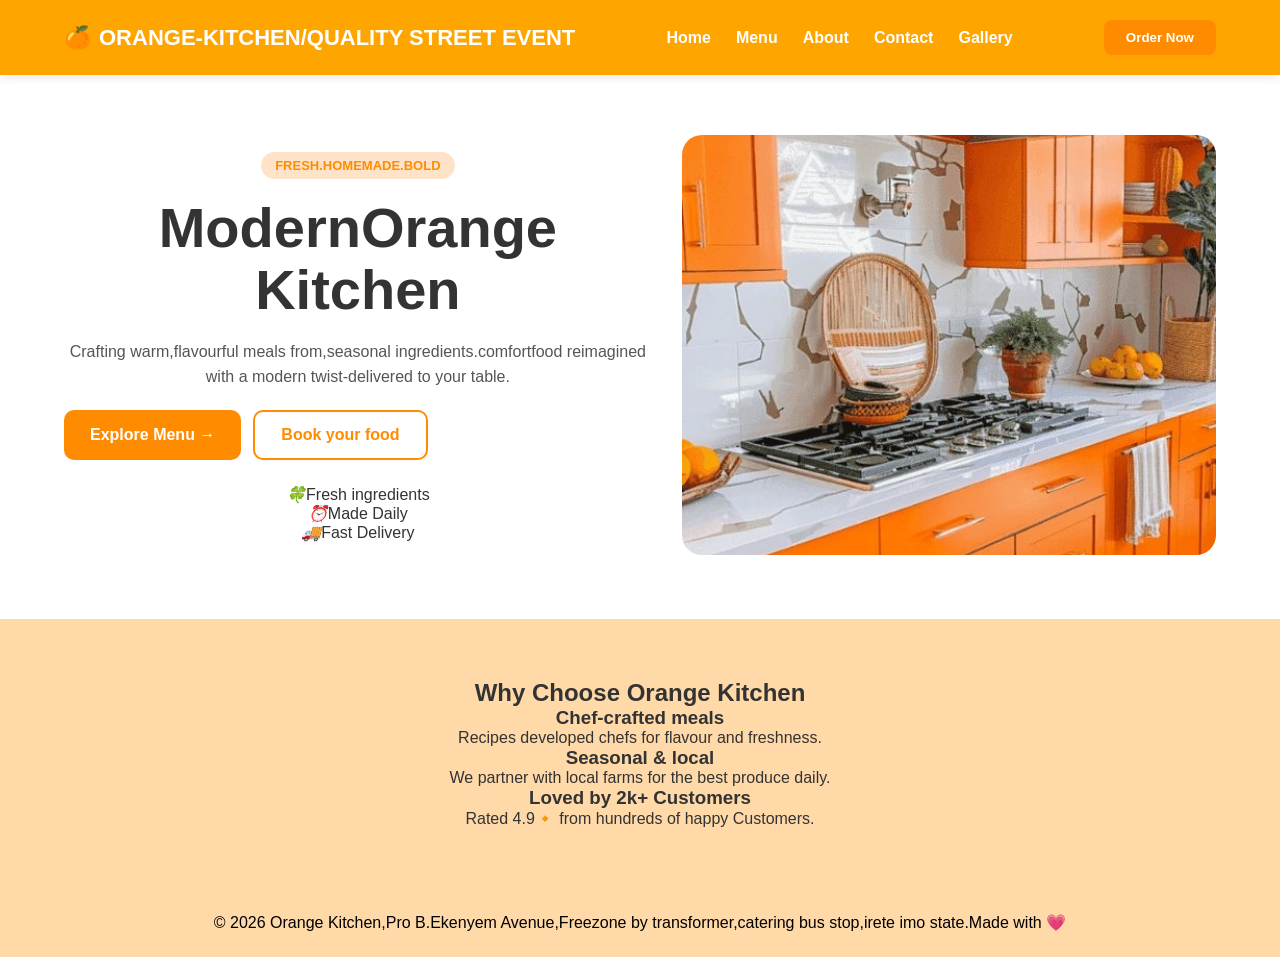
<file: index.html>
<!DOCTYPE html>
<html lang="en">
<head>
    <meta charset="UTF-8">
    <meta name="viewport" content="width=device-width, initial-scale=1.0">
    <title>Orange-Kitchen.quality street event</title>
    <link rel="stylesheet" href="Home.css">
</head>
<body>
   <header>
    <nav class="navbar">
        <div class="logo">🍊<span>ORANGE-KITCHEN/QUALITY STREET EVENT</span></div>
        <div class="nav-links">
        <a href="index.html">Home</a>
        <a href="Menu.html">Menu</a>
        <a href="About.html">About</a>
        <a href="Contact.html">Contact</a>
        <a href="Gallery.html">Gallery</a>
         </div>
        <button class="btn-orange" id="orderBtn">Order Now</button>
        
    </nav>
   </header> 
   <section class="hero">
    <div class="hero-text">
        <span class="badge">FRESH.HOMEMADE.BOLD</span>
        <h1>Modern<span class="Orange">Orange</span><br>Kitchen</h1>
        <p>Crafting warm,flavourful meals from,seasonal ingredients.comfortfood reimagined with a modern twist-delivered to your table.</p>
        <div class="hero-btns">
            <button class="btn-orange big" id="explore">Explore Menu →</button>
            <button class="btn-outline big">Book your food</button>
        </div>
        <div class="Features">
            <div><i>🍀</i>Fresh ingredients</div>
            <div><i>⏰</i>Made Daily</div>
            <div><i>🚚</i>Fast Delivery</div>
     </div>
    </div>
    <div class="hero-img">
        <img src="img/Our kitchen.jpg" alt="Our kitchen" width="300px" height="300px">
    </div>
    </section>
    <section class="section why">
        <h2>Why Choose Orange Kitchen</h2>
         <div class="Why-card">
        <div class="Why-card"><h3>Chef-crafted meals</h3><p>Recipes developed chefs for flavour and freshness.</p></div>
         <div class="Why-card"><h3>Seasonal & local</h3><p>We partner with local farms for the best produce daily.</p></div>
          <div class="Why-card"><h3>Loved by 2k+ Customers</h3><p>Rated 4.9🔸 from hundreds of happy Customers.</p></div>
          </div>
    </section>
   <footer class="contact">
    <p>© 2026 Orange Kitchen,Pro B.Ekenyem Avenue,Freezone by transformer,catering bus stop,irete imo state.Made with 💗</p>
   </footer>
 
   <script src="menu.js"></script>
</body>
</html>
</file>
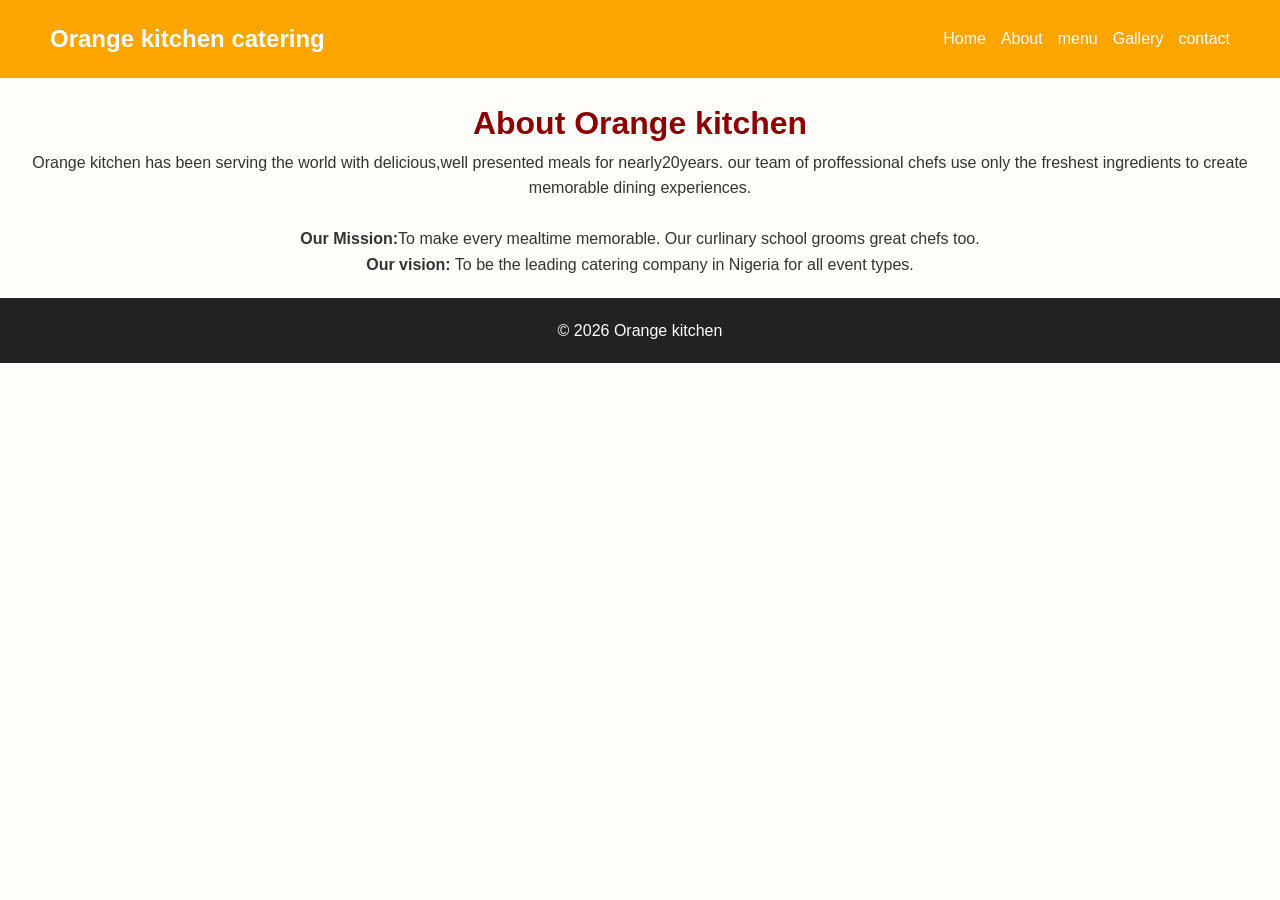
<file: About.html>
<!DOCTYPE html>
<html lang="en">
<head>
    <meta charset="UTF-8">
    <meta name="viewport" content="width=device-width, initial-scale=1.0">
    <title>About us-orange kitchen</title>
       <link rel="stylesheet" href="style.css">
</head>
<body>
   <header>
    <h1>Orange kitchen catering</h1>
    <nav>
        <a href="index.html" class="active">Home</a>
        <a href="About.html">About</a>
        <a href="Menu.html">menu</a>
        <a href="Gallery.html">Gallery</a>
        <a href="Contact.html">contact</a>
    </nav>
  </header> 
  <section class="ann">
    <h2>About Orange kitchen</h2>
    <p>Orange kitchen has been serving the world with delicious,well presented meals for nearly20years.
        our team of proffessional chefs use only the freshest ingredients to create memorable dining experiences. <br><br>
        <b>Our Mission:</b>To make every mealtime memorable. Our curlinary school grooms great chefs too.<br>
        <b>Our vision:</b> To be the leading catering company in Nigeria for all event types.
        </p>
  </section>  
  <footer><p>© 2026 Orange kitchen</p></footer>
</body>
</html>
</file>
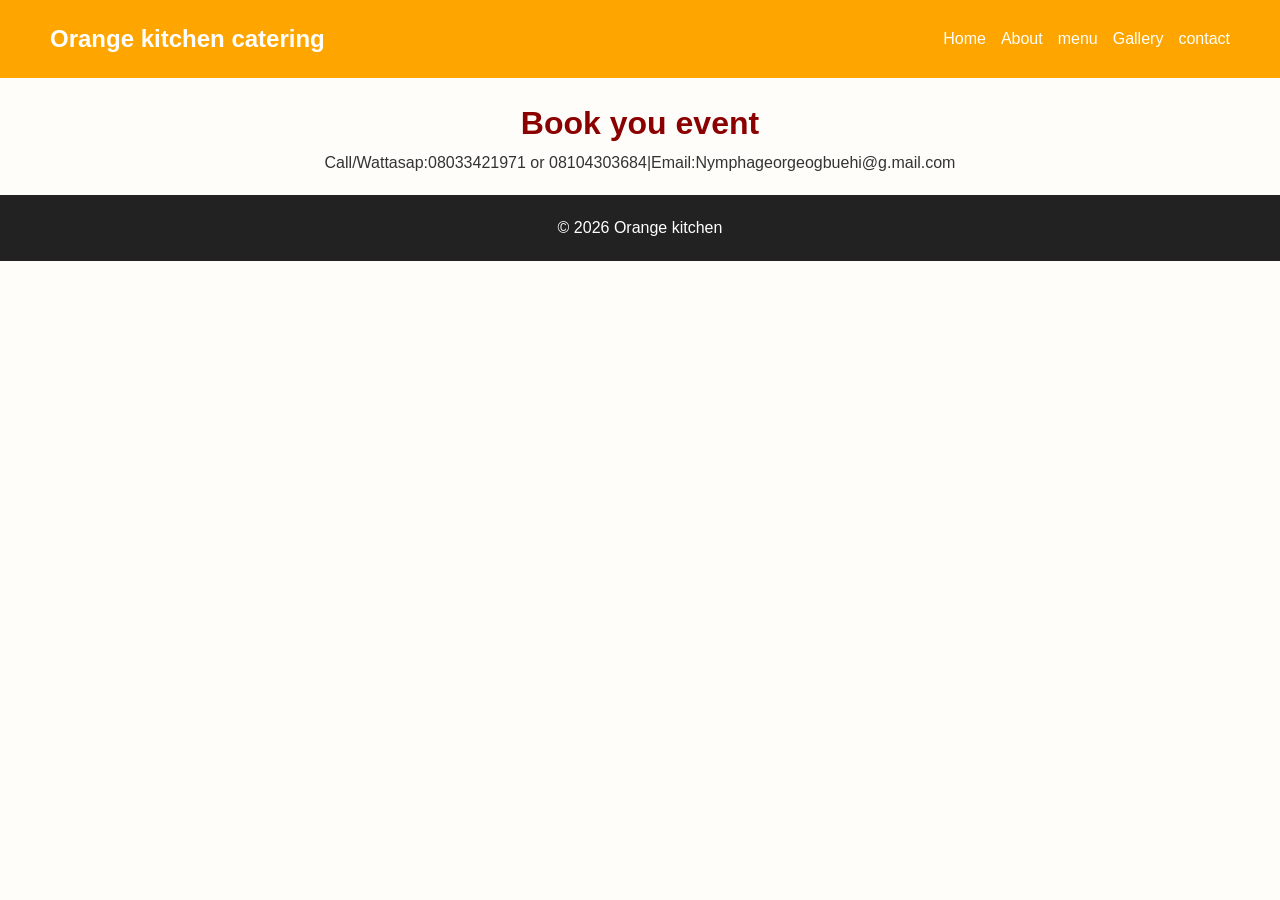
<file: Contact.html>
<!DOCTYPE html>
<html lang="en">
<head>
    <meta charset="UTF-8">
    <meta name="viewport" content="width=device-width, initial-scale=1.0">
    <title>contact-orange kitchen</title>
    <link rel="stylesheet" href="style.css">
</head>
<body>
  <header>
    <h1>Orange kitchen catering</h1>
    <nav>
        <a href="index.html">Home</a> 
        <a href="About.html">About</a>
        <a href="Menu.html"> menu</a>
        <a href="Gallery.html">Gallery</a>
       <a href="Contact.html">contact</a>
    </nav>
  </header>
    
  <section class="me">
    <h2>Book you event</h2>
    <p>Call/Wattasap:08033421971 or 08104303684|Email:Nymphageorgeogbuehi@g.mail.com</p>
  </section>
  
  <footer>
   <p>© 2026 Orange kitchen</p></footer>
</body>
</html>
</file>
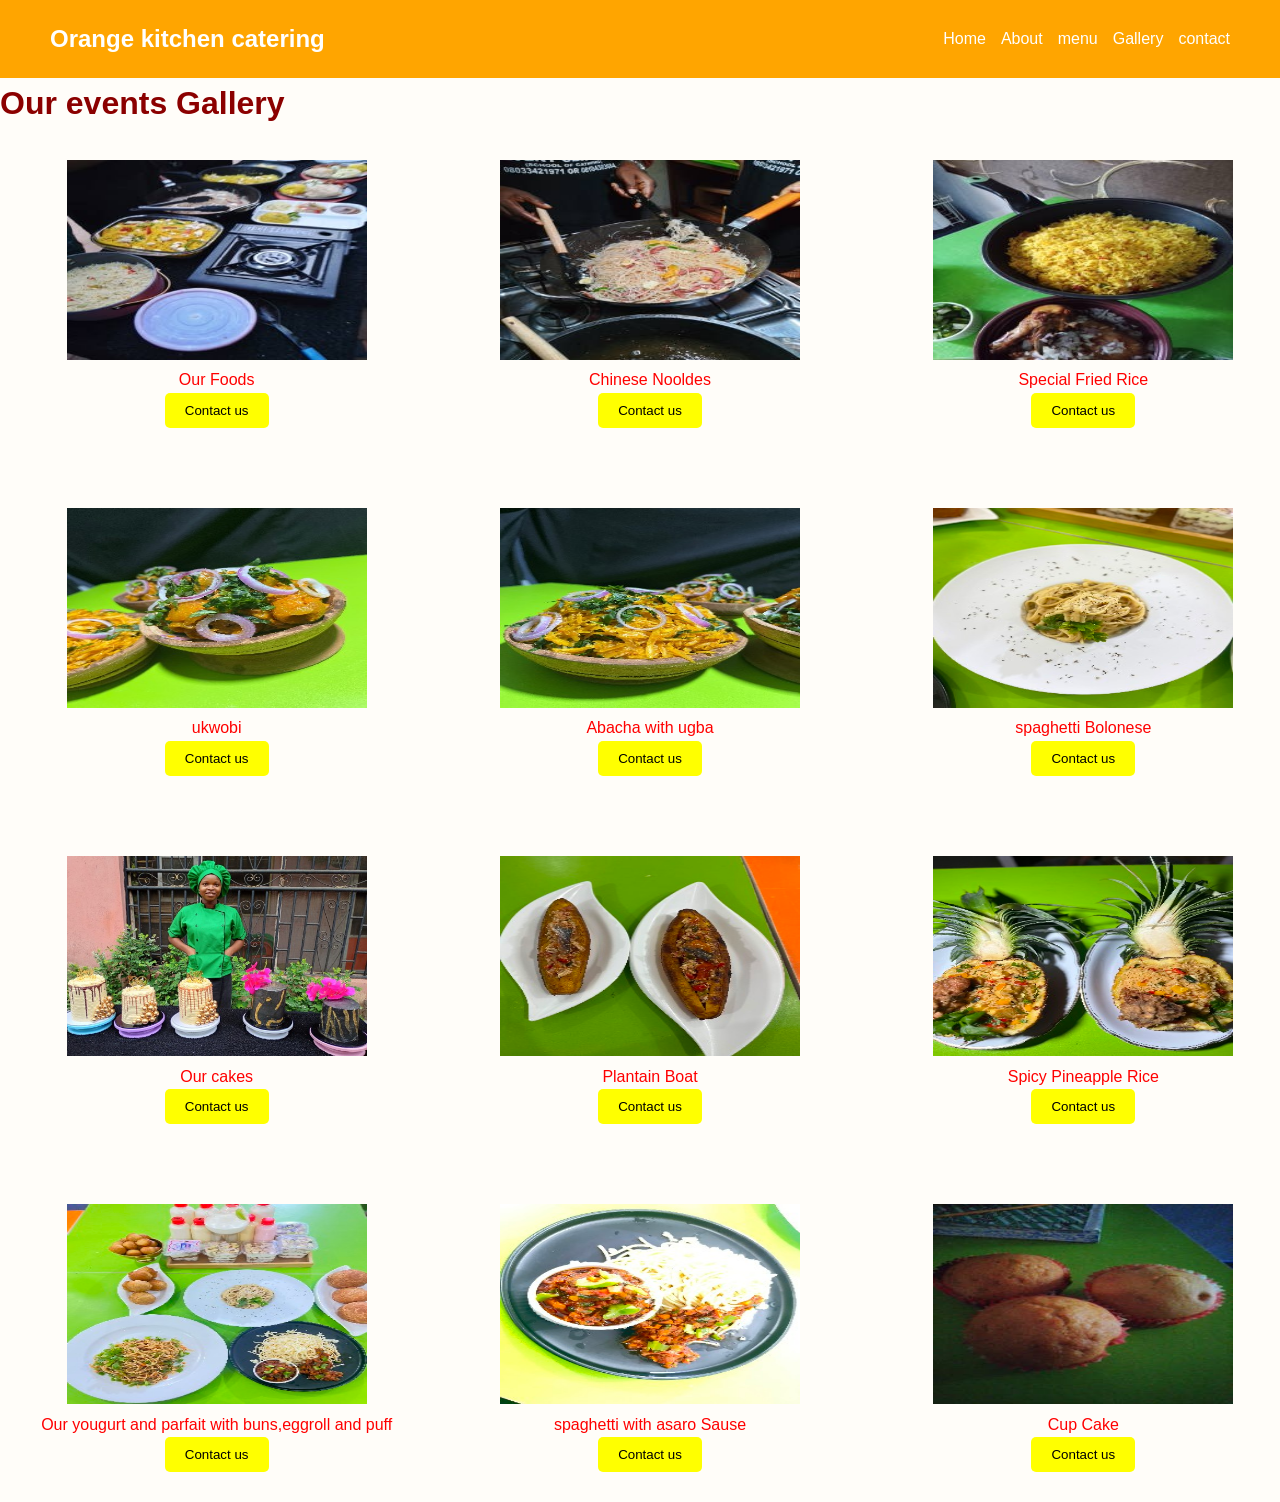
<file: Gallery.html>
<!DOCTYPE html>
<html lang="en">
<head>
    <meta charset="UTF-8">
    <meta name="viewport" content="width=device-width, initial-scale=1.0">
    <title>Gallery-Orange kitchen</title>
    <link rel="stylesheet" href="style.css">
</head>
<body>
    <header>
   <h1>Orange kitchen catering</h1>
   
    <nav>
        <a href="index.html" class="active">Home</a>
        <a href="About.html">About</a>
        <a href="Menu.html">menu</a>
        <a href="Gallery.html">Gallery</a>
        <a href="Contact.html">contact</a>
    </nav>
  </header> 
   <h2>Our events Gallery</h2>
 <div class="pictures">
  <div class="my"><img src="img/Foods.jpg"alt=foods.jpg width="300px" height="200px"> <br>Our Foods<br>
<button class="contactBtn">Contact us</button></div>
  <div class="my"><img src="img/Nooldes.jpg"alt=Nooldes.jpg width="300px"height="200px"><br>Chinese Nooldes<br>
<button  class="contactBtn">Contact us</button></div>
 <div class="my"><img src="img/special rice.jpg"alt=Nooldes.jpg width="300px"height="200px"><br>Special Fried Rice<br>
<button  class="contactBtn">Contact us</button></div>
  <div class="my"><img src="img/uwobi.jpg" alt=uwobi.jpg width="300px" height="200px"><br>ukwobi<br>
<button  class="contactBtn">Contact us</button></div>
 <div class="my"><img src="img/abacha.jpg" alt=abacha.jpg width="300px" height="200px"><br>Abacha with ugba<br>
<button  class="contactBtn">Contact us</button></div>
 <div class="my"><img src="img/bolonise.jpg" alt=uwobi.jpg width="300px" height="200px"><br>spaghetti Bolonese<br>
<button  class="contactBtn">Contact us</button></div>
  <div class="my"><img src="img/cakes.jpg" alt=our cakes.jpg width="300px" height="200px"><br>Our cakes<br>
<button class="contactBtn">Contact us</button></div>
 <div class="my"><img src="img/plantain boat.jpg" alt=plantain boat.jpg width="300px" height="200px"><br>Plantain Boat<br>
<button  class="contactBtn">Contact us</button></div>
  <div class="my"><img src="img/spicy pineapple.jpg" alt=spicy pineapple rice.jpg width="300px" height="200px"><br>Spicy Pineapple Rice<br>
<button  class="contactBtn">Contact us</button></div>
 <div class="my"><img src="img/yougurt and parfe.jpg" alt=yougurt and parfe.jpg width="300px" height="200px"><br>Our yougurt and parfait with buns,eggroll and puff<br>
<button  class="contactBtn">Contact us</button></div>
 <div class="my"><img src="img/23885.jpg"   id="me"alt=23885.jpg width="300px" height="200px"><br> spaghetti with asaro Sause<br>
<button  class="contactBtn">Contact us</button></div>
<div class="my"><img src="img/cup cake.jpg" alt=cup cake.jpg width="300px" height="200px"><br>Cup Cake<br>
<button class="contactBtn">Contact us</button></div>
     </div>

     <script src="menu.js"></script>
</body>
</html>
</file>
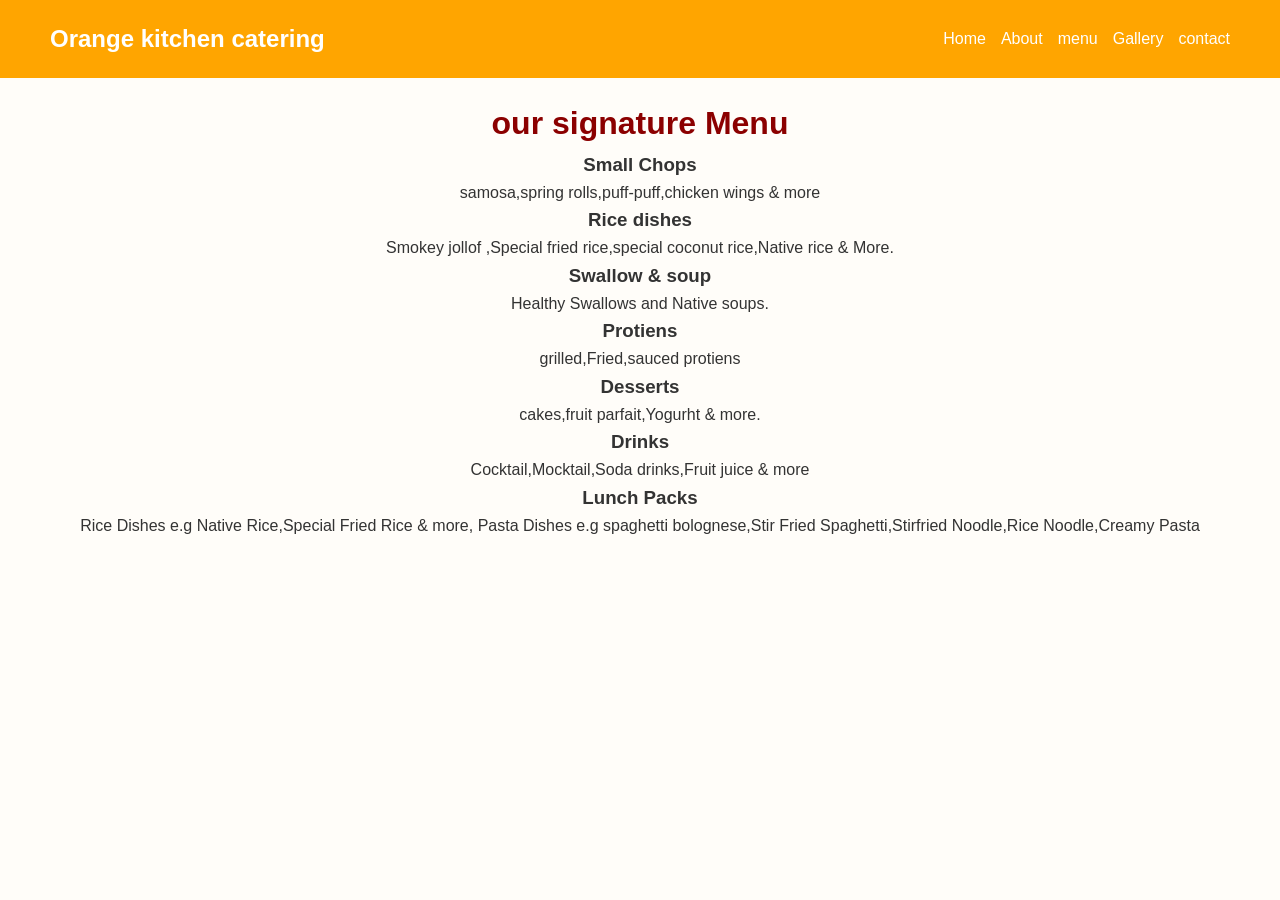
<file: Menu.html>
<!DOCTYPE html>
<html lang="en">
<head>
    <meta charset="UTF-8">
    <meta name="viewport" content="width=device-width, initial-scale=1.0">
    <title>Menu-orange kitchen</title>
     <link rel="stylesheet" href="style.css">
</head>
<body>
 <header>
    <h1>Orange kitchen catering</h1>
    <nav>
        <a href="index.html" class="active">Home</a>
        <a href="About.html">About</a>
        <a href="Menu.html">menu</a>
        <a href="Gallery.html">Gallery</a>
        <a href="Contact.html">contact</a>
    </nav>
  </header>  
  <section class="mine">
    <h2>our signature Menu</h2>
    <div class="Menu-grid">
        <div class="Menu-grid"><h3>Small Chops</h3><p>samosa,spring rolls,puff-puff,chicken wings & more</p></div>
         <div class="Menu-grid"><h3>Rice dishes</h3><p> Smokey jollof ,Special fried rice,special coconut rice,Native rice & More.</p></div>
          <div class="Menu-grid"><h3>Swallow & soup</h3><p>Healthy Swallows and Native soups.</p></div>
           <div class="Menu-grid"><h3>Protiens</h3><p>grilled,Fried,sauced protiens</p></div>
            <div class="Menu-grid"><h3>Desserts</h3><p>cakes,fruit parfait,Yogurht & more.</p></div>
             <div class="Menu-grid"><h3>Drinks</h3><p>Cocktail,Mocktail,Soda drinks,Fruit juice & more</p></div>
             <div class="Menu-grid>"><h3>Lunch Packs</h3><p>Rice Dishes e.g Native Rice,Special Fried Rice & more,
                Pasta Dishes e.g spaghetti bolognese,Stir Fried Spaghetti,Stirfried Noodle,Rice Noodle,Creamy Pasta
             </p></div>
              </div>
              </section>
</body>
</html>
</file>
<file: Home.css>
:root {
  --orange: #ff8c00;
  --dark: #333333;
  --light: #f8f9fa;
}

* {
  margin: 0;
  padding: 0;
  box-sizing: border-box;
  font-family: 'Segoe UI', Tahoma, Geneva, Verdana, sans-serif;
}

body {
  background-color: white;
  color: var(--dark);
}

.navbar {
  display: flex;
  justify-content: space-between;
  align-items: center;
  box-shadow: 0 2px 10px rgba(0, 0, 0, 0.1);
  background-color: orange;
  color: white;
  padding: 20px 5%;
  position: sticky;
  top: 0;
  z-index: 100;
  flex-wrap: wrap;
  gap: 15px;
}

.logo {
  font-weight: 900;
  font-size: 22px;
  display: flex;
  gap: 8px;
  align-items: center;
}

.logo span {
  line-height: 1;
}

.nav-links {
  display: flex;
  gap: 25px;
  list-style: none;
  flex-wrap: wrap;
  align-items: center;
}

.nav-links a {
  text-decoration: none;
  color: white;
  font-weight: 600;
}

.nav-links a.active,
.nav-links a:hover {
  color: #333;
  font-weight: 600;
}

.btn-orange {
  background-color: var(--orange);
  color: white;
  border: none;
  padding: 10px 22px;
  border-radius: 8px;
  font-weight: 700;
  cursor: pointer;
  display: inline-block;
  text-align: center;
}

.btn-orange.big,
.btn-outline.big {
  padding: 14px 26px;
  font-size: 16px;
  border-radius: 10px;
}

.btn-outline {
  background-color: white;
  color: var(--orange);
  border: 2px solid var(--orange);
  font-weight: 700;
  padding: 10px 22px;
  border-radius: 8px;
  cursor: pointer;
  display: inline-block;
  text-align: center;
}

.hero {
  display: grid;
  grid-template-columns: 1.1fr 1fr;
  gap: 30px;
  padding: 60px 5%;
  align-items: center;
}

.badge {
  background-color: #ffe3c8;
  color: var(--orange);
  padding: 6px 14px;
  border-radius: 20px;
  font-weight: 700;
  font-size: 13px;
  display: inline-block;
}

.hero h1 {
  font-size: 56px;
  margin: 18px 0;
  line-height: 1.1;
}

.orange {
  color: var(--orange);
}

.hero p {
  color: #555;
  line-height: 1.6;
  margin-bottom: 20px;
}

.hero-btns {
  display: flex;
  gap: 12px;
  margin-bottom: 25px;
  flex-wrap: wrap;
}

.features {
  display: flex;
  gap: 20px;
  font-weight: 600;
  font-size: 14px;
  flex-wrap: wrap;
}

.hero-img img {
  width: 100%;
  border-radius: 20px;
  object-fit: cover;
  height: 420px;
}

section {
  padding: 60px 5%;
  text-align: center;
}

.menu-section {
  background-color: var(--light);
}

.cards {
  display: grid;
  grid-template-columns: repeat(3, 1fr);
  gap: 20px;
  margin-top: 25px;
}

.card {
  background-color: white;
  padding: 25px;
  border-radius: 14px;
  box-shadow: 0 5px 20px rgba(0, 0, 0, 0.06);
}

.why {
  background-color: #ffd9a8;
}

.why-cards {
  display: grid;
  grid-template-columns: repeat(3, 1fr);
  gap: 20px;
  margin-top: 25px;
}

.why-card {
  background-color: #fffaf3;
  padding: 25px;
  border-radius: 14px;
}

footer {
  background-color: #ffd9a8;
  color: black;
  text-align: center;
  padding: 25px;
  margin-top: 0;
}

/* ==========================================
   RESPONSIVE MEDIA QUERIES
   ========================================== */

/* Medium Screens: Tablets & Small Laptops (Max 1024px) */
@media (max-width: 1024px) {
  .hero h1 {
    font-size: 44px;
  }
  .cards,
  .why-cards {
    grid-template-columns: repeat(2, 1fr);
  }
}

/* Small Screens: Mobile Devices & Tablets (Max 800px) */
@media (max-width: 800px) {
  .hero {
    grid-template-columns: 1fr;
  }
  .hero-img img {
    height: auto;
    max-height: 380px;
  }
  .hero h1 {
    font-size: 36px;
  }
}

/* Mobile Devices (Max 600px) */
@media (max-width: 600px) {
  .navbar {
    flex-direction: column;
    padding: 15px 5%;
    text-align: center;
  }
  .nav-links {
    justify-content: center;
    gap: 15px;
  }
  .hero {
    padding: 30px 5%;
  }
  .hero h1 {
    font-size: 28px;
  }
  .hero-btns {
    flex-direction: column;
    width: 100%;
  }
  .hero-btns button,
  .hero-btns a {
    width: 100%;
  }
  .cards,
  .why-cards {
    grid-template-columns: 1fr;
  }
  section {
    padding: 40px 5%;
  }
}

/* Extra Large Screens / Ultra-Wide Displays (Min 1400px) */
@media (min-width: 1400px) {
  .hero,
  section,
  .navbar {
    max-width: 1400px;
    margin-left: auto;
    margin-right: auto;
  }
}
</file>
<file: style.css>
* {
  margin: 0;
  padding: 0;
  box-sizing: border-box;
  font-family: 'poppins', Arial, Helvetica, sans-serif;
}

body {
  line-height: 1.6;
  color: #333;
  background-color: #fffdf9;
}

/* navbar */
header {
  background-color: orange;
  color: white;
  padding: 20px 50px;
  display: flex;
  justify-content: space-between;
  align-items: center;
  position: sticky;
  top: 0;
  z-index: 100;
  flex-wrap: wrap;
  gap: 15px;
}

header h1 {
  font-size: 24px;
}

nav {
  display: flex;
  align-items: center;
  flex-wrap: wrap;
  gap: 15px;
}

nav a {
  color: white;
  text-decoration: none;
  font-weight: 500;
}

.btn {
  background-color: #FFD700;
  color: #8b0000;
  padding: 12px 25px;
  border: none;
  border-radius: 25px;
  font-weight: bold;
  cursor: pointer;
  text-decoration: none;
  display: inline-block;
  text-align: center;
}

section {
  padding: 60px 50px;
}

h2 {
  font-size: 32px;
  color: #8b0000;
}

footer {
  background-color: #222;
  color: white;
  text-align: center;
  padding: 20px;
}

.me,
.mine,
.mary,
.ann {
  text-align: center;
  padding: 20px;
}

.pictures {
  display: grid;
  grid-template-columns: repeat(3, 1fr);
  gap: 20px;
  width: 100%;
}

.my {
  text-align: center;
  margin: 10px;
  padding: 20px;
  color: red;
  object-fit: cover;
  width: 100%;
  max-width: 100%;
}

button {
  background-color: yellow;
  color: black;
  border: none;
  padding: 10px 20px;
  cursor: pointer;
  border-radius: 5px;
}

/* ==========================================
   RESPONSIVE MEDIA QUERIES
   ========================================== */

/* Tablets (Max 900px) */
@media (max-width: 900px) {
  header {
    padding: 20px 30px;
  }
  section {
    padding: 40px 30px;
  }
  .pictures {
    grid-template-columns: repeat(2, 1fr);
  }
}

/* Small Screens & Mobile (Max 600px) */
@media (max-width: 600px) {
  header {
    flex-direction: column;
    text-align: center;
    padding: 15px 20px;
  }
  nav {
    justify-content: center;
    gap: 12px;
  }
  nav a {
    margin-left: 0;
  }
  section {
    padding: 30px 20px;
  }
  h2 {
    font-size: 26px;
  }
  .pictures {
    grid-template-columns: 1fr;
  }
  .my {
    margin: 5px 0;
    padding: 10px;
  }
}

/* Ultra-Wide Displays (Min 1400px) */
@media (min-width: 1400px) {
  header,
  section {
    max-width: 1400px;
    margin-left: auto;
    margin-right: auto;
  }
}
</file>
